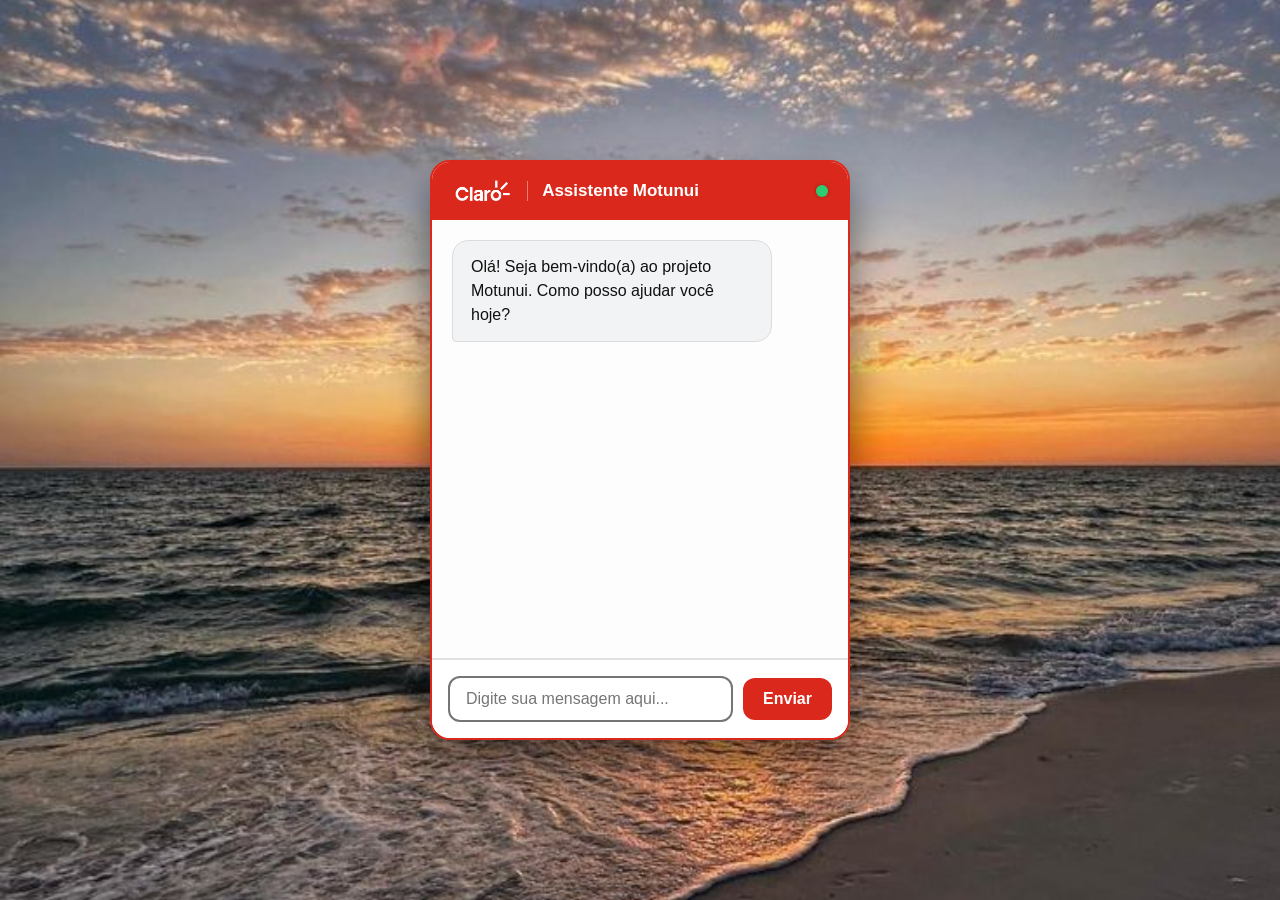
<file: frontend/chat.html>
<!DOCTYPE html>
<html lang="pt-BR">
<head>
  <meta charset="UTF-8">
  <meta name="viewport" content="width=device-width, initial-scale=1.0">
  <title>Assistente Motunui - Claro</title>
  <link rel="stylesheet" href="style.css">
</head>
<body>

  <!-- Caixa Principal do Chat -->
  <div class="chat-box">
    
    <!-- Cabeçalho -->
    <div class="chat-header">
      <div class="header-info">
        <img src="Claro.png" alt="Claro" class="chat-logo">
        <div class="header-divider"></div>
        <h2>Assistente Motunui</h2>
      </div>
      <!-- Indicador de status em bolinha (online) -->
      <span class="status-dot online" title="Online"></span>
    </div>

    <!-- Corpo das Mensagens -->
    <div class="chat-messages" id="chatMessages">
      <div class="msg bot">
        Olá! Seja bem-vindo(a) ao projeto Motunui. Como posso ajudar você hoje?
      </div>
    </div>

    <!-- Área de Envio (Corrigida e Alinhada) -->
    <div class="chat-input-area">
      <input type="text" id="userInput" placeholder="Digite sua mensagem aqui...">
      <button id="sendBtn">Enviar</button>
    </div>

  </div>

  <script src="script.js"></script>
</body>
</html>
</file>
<file: frontend/style.css>
/* --- Reset e Configurações Globais --- */
* {
  box-sizing: border-box;
  margin: 0;
  padding: 0;
  font-family: 'Segoe UI', Arial, sans-serif;
}

/* --- Fundo com a Imagem da Praia e Centralização --- */
body {
  width: 100vw;
  height: 100vh;
  display: flex;
  justify-content: center;
  align-items: center;
  background: url('fundo.jpg') no-repeat center center fixed;
  background-size: cover;
  overflow: hidden;
}

/* --- Caixa Principal do Chat --- */
.chat-box {
  width: 420px;
  height: 580px;
  background: rgba(255, 255, 255, 0.98);
  border-radius: 20px;
  box-shadow: 0 20px 40px rgba(0, 0, 0, 0.5);
  display: flex;
  flex-direction: column;
  overflow: hidden;
  border: 2px solid #da291c;
}

/* --- Cabeçalho do Chat --- */
.chat-header {
  background: #da291c;
  color: #ffffff;
  padding: 16px 20px;
  display: flex;
  align-items: center;
  justify-content: space-between;
}

.header-info {
  display: flex;
  align-items: center;
  gap: 14px; /* Maior espaçamento entre o logo e o título */
}

/* --- Linha divisória discreta opcional para separar o logo do título --- */
.header-divider {
  width: 1px;
  height: 20px;
  background: rgba(255, 255, 255, 0.4);
}

/* --- Logotipo da Claro --- */
.chat-logo {
  height: 26px;
  width: auto;
  max-width: 80px;
  object-fit: contain;
  filter: brightness(0) invert(1);
}

.chat-header h2 {
  font-size: 17px;
  font-weight: 700;
  color: #ffffff;
  white-space: nowrap;
}

/* --- Indicador de Status (Bolinha) --- */
.status-dot {
  width: 12px;
  height: 12px;
  border-radius: 50%;
  display: inline-block;
  box-shadow: 0 0 4px rgba(0,0,0,0.3);
}

/* Cores da bolinha de status */
.status-dot.online {
  background-color: #2ecc71; /* Verde vivo para online */
}

.status-dot.offline {
  background-color: #333333; /* Preto/Cinza escuro para offline */
}

/* --- Corpo das Mensagens --- */
.chat-messages {
  flex: 1;
  padding: 20px;
  overflow-y: auto;
  display: flex;
  flex-direction: column;
  gap: 16px;
  background: #fdfdfd;
}

/* --- Balões de Mensagem (Acessíveis para Idosos) --- */
.msg {
  max-width: 85%;
  padding: 14px 18px;
  border-radius: 16px;
  font-size: 16px;
  line-height: 1.5;
  word-wrap: break-word;
  font-weight: 500;
}

.msg.bot {
  background: #f1f3f4;
  color: #111111;
  align-self: flex-start;
  border-bottom-left-radius: 4px;
  border: 1px solid #dcdcdc;
}

.msg.user {
  background: #da291c;
  color: #ffffff;
  align-self: flex-end;
  border-bottom-right-radius: 4px;
  font-weight: 600;
}

/* --- Área de Envio (Alinhada na base do chat) --- */
.chat-input-area {
  display: flex;
  align-items: center;
  padding: 16px;
  background: #ffffff;
  border-top: 2px solid #e0e0e0;
  gap: 10px;
}

.chat-input-area input {
  flex: 1;
  padding: 12px 16px;
  border: 2px solid #757575;
  border-radius: 12px;
  outline: none;
  font-size: 16px;
  color: #000000;
  background: #ffffff;
}

.chat-input-area input:focus {
  border-color: #da291c;
  box-shadow: 0 0 6px rgba(218, 41, 28, 0.4);
}

.chat-input-area button {
  padding: 12px 20px;
  background: #da291c;
  color: #ffffff;
  border: none;
  border-radius: 12px;
  font-size: 16px;
  font-weight: 700;
  cursor: pointer;
  transition: background 0.2s ease-in-out;
  white-space: nowrap;
}

.chat-input-area button:hover {
  background: #b51f15;
}
</file>
